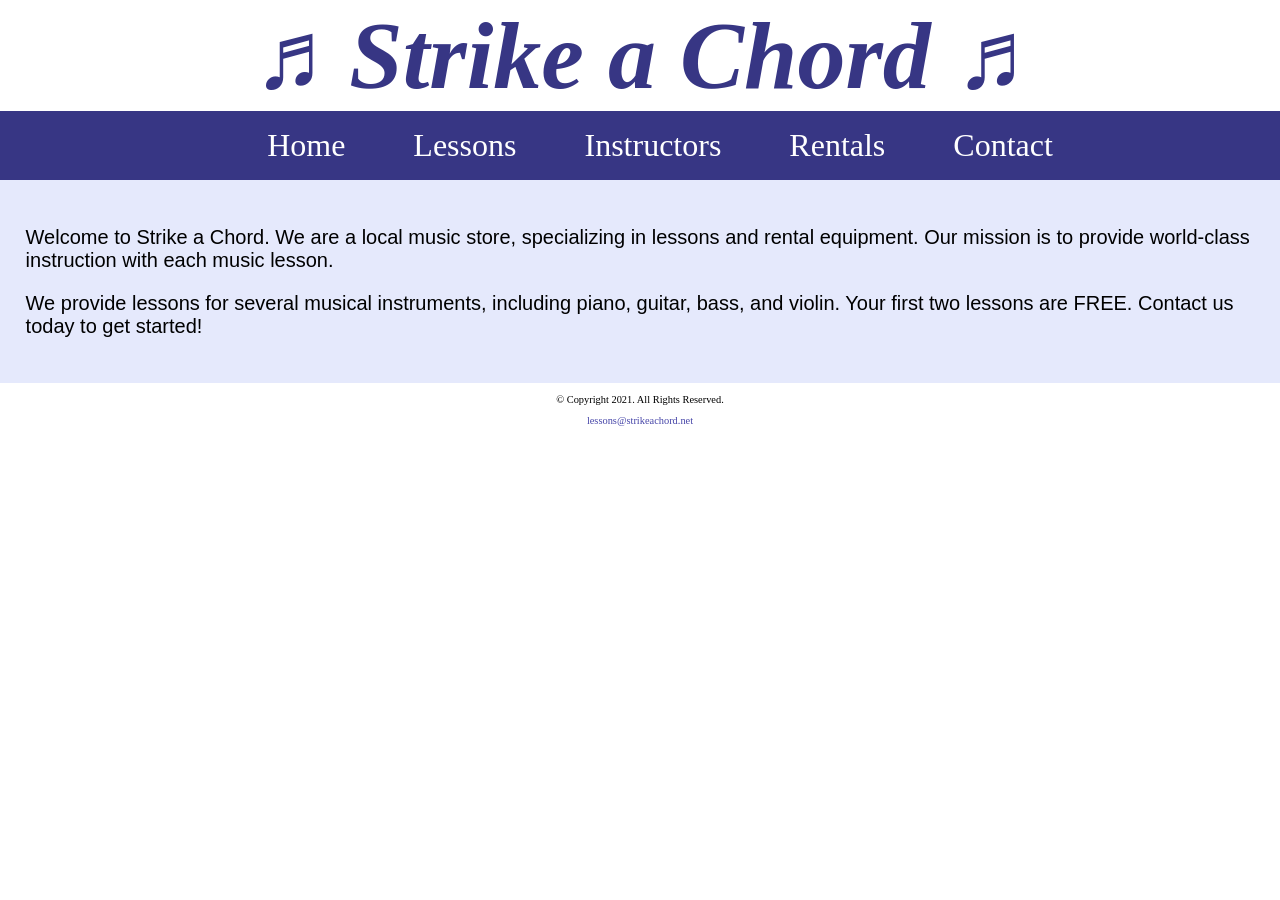
<file: index.html>
<!DOCTYPE html>
<!-- 
    Student Name: Yucheng Zhu
    File Name: index.html
    Date: 9/22/2026
-->
<html lang="en">
  <head>
    <meta charset="UTF-8" />
    <meta name="viewport" content="width=device-width, initial-scale=1.0" />
    <title>Strike a Chord: Home Page</title>
    <link rel="stylesheet" href="css/styles.css">
  </head>
  <body>
    <header><h1>&#9836; Strike a Chord &#9836;</h1></header>
    <nav>
      <ul>
        <li><a href="index.html">Home</a></li>
        <li><a href="lessons.html">Lessons</a></li>
        <li><a href="instructors.html">Instructors</a></li>
        <li><a href="rentals.html">Rentals</a></li>
        <li><a href="contact.html">Contact</a></li>
      </ul>
    </nav>
    <main>
      <div id="intro">
        <p>
          Welcome to Strike a Chord. We are a local music store, specializing in
          lessons and rental equipment. Our mission is to provide world-class
          instruction with each music lesson.
        </p>
        <p>
          We provide lessons for several musical instruments, including piano,
          guitar, bass, and violin. Your first two lessons are FREE. Contact us
          today to get started!
        </p>
      </div>
    </main>
    <footer>
      <p>&copy; Copyright 2021. All Rights Reserved.</p>
      <p>
        <a href="mailto:lessons@strikeachord.net">lessons@strikeachord.net</a>
      </p>
    </footer>
  </body>
</html>
</file>
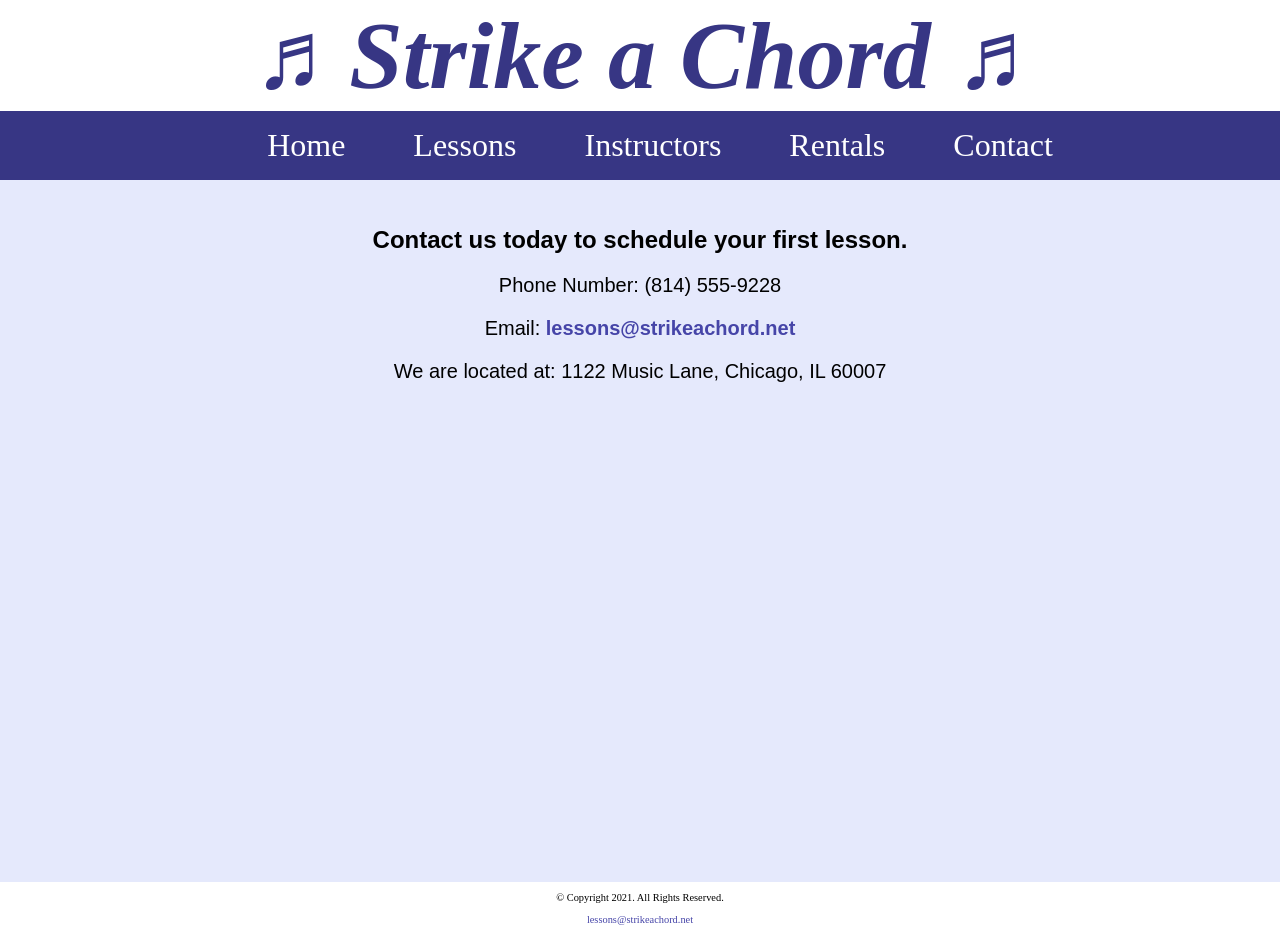
<file: contact.html>
<!DOCTYPE html>
<!-- 
    Student Name: Yucheng Zhu
    File Name: contact.html
    Date: 9/22/2026
-->
<html lang="en">
  <head>
    <meta charset="UTF-8" />
    <meta name="viewport" content="width=device-width, initial-scale=1.0" />
    <title>Strike a Chord: Contact</title>
    <link rel="stylesheet" href="css/styles.css">
  </head>
  <body>
    <header><h1>&#9836; Strike a Chord &#9836;</h1></header>
    <nav>
      <ul>
        <li><a href="index.html">Home</a></li>
        <li><a href="lessons.html">Lessons</a></li>
        <li><a href="instructors.html">Instructors</a></li>
        <li><a href="rentals.html">Rentals</a></li>
        <li><a href="contact.html">Contact</a></li>
    </ul>
    </nav>
    <main>
      <!-- Use the main area to add the main content to the webpage -->
       <div id="contact">
        <h2>Contact us today to schedule your first lesson.</h2>
  <p>Phone Number: (814) 555-9228</p>
  <p>Email: <a href="mailto:lessons@strikeachord.net">lessons@strikeachord.net</a></p>
  <p>We are located at: 1122 Music Lane, Chicago, IL 60007</p>

  <iframe src="https://www.google.com/maps/embed?pb=!1m18!1m12!1m3!1d190255.4387201378!2d-87.87204668266208!3d41.83339250000001!2m3!1f0!2f0!3f0!3m2!1i1024!2i768!4f13.1!3m3!1m2!1s0x880e2c3cd0f4c bed%3A0xa100163700235221!2sChicago%2C%20IL!5e0!3m2!1sen!2sus!4v1700000000000!5m2!1sen!2sus" width="600" height="450" style="border:0;" allowfullscreen="" loading="lazy" referrerpolicy="no-referrer-when-downgrade"></iframe>
       </div>
    </main>
    <footer>
      <p>&copy; Copyright 2021. All Rights Reserved.</p>
      <p>
        <a href="mailto:lessons@strikeachord.net">lessons@strikeachord.net</a>
      </p>
    </footer>
  </body>
</html>
</file>
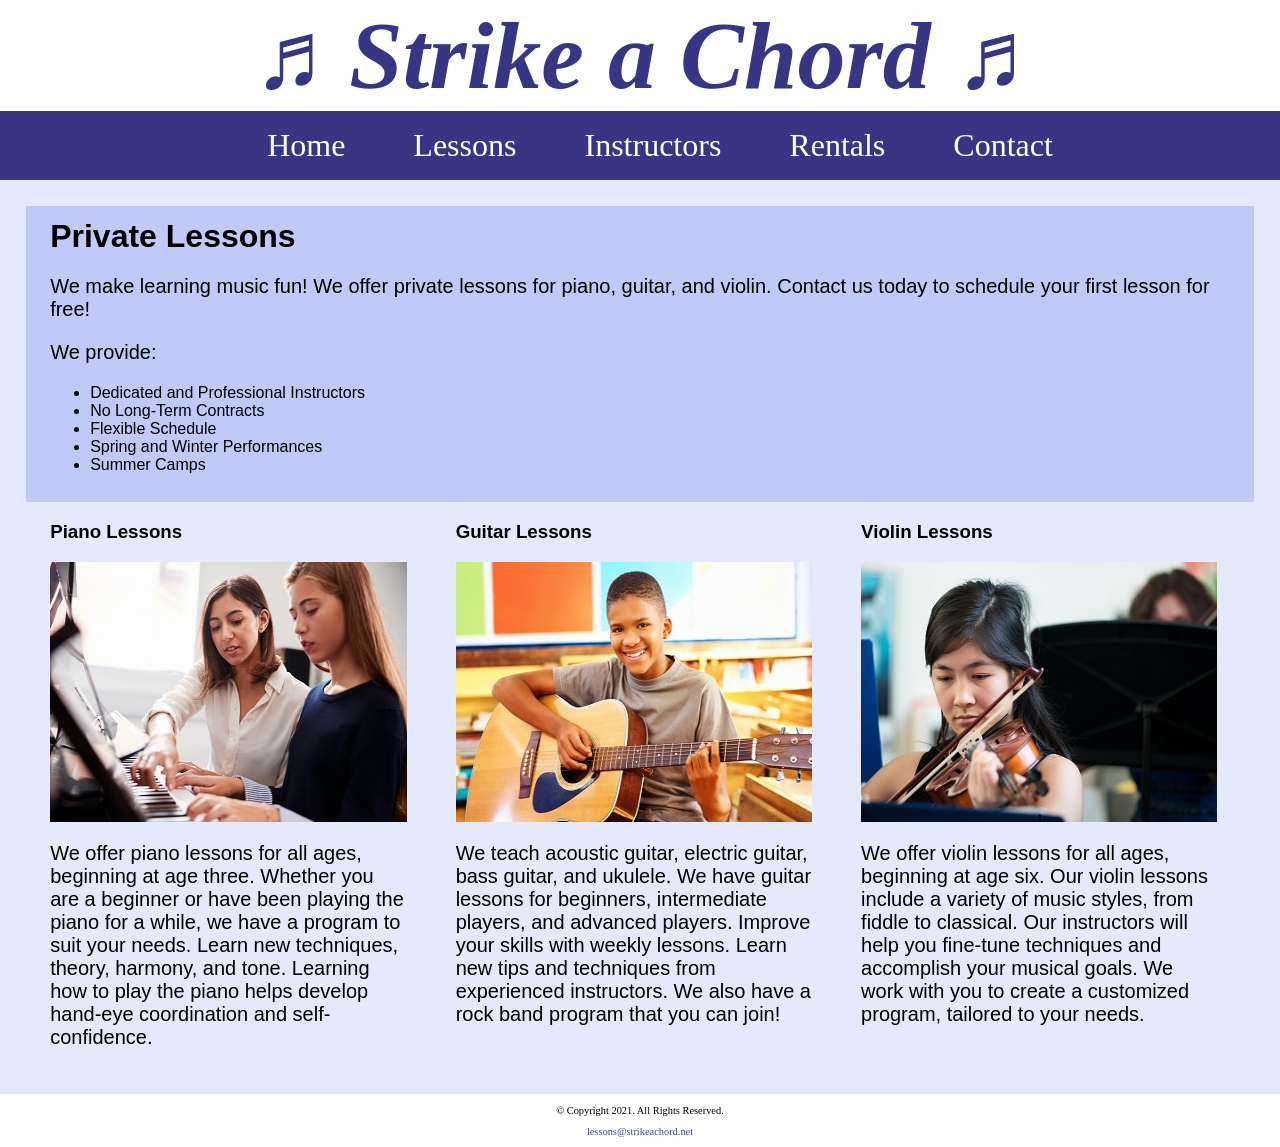
<file: lessons.html>
<!DOCTYPE html>
<!-- 
    Student Name: Yucheng Zhu
    File Name: lessons.html
    Date: 9/22/2026
-->
<html lang="en">
  <head>
    <meta charset="UTF-8" />
    <meta name="viewport" content="width=device-width, initial-scale=1.0" />
    <title>Strike a Chord: Lessons</title>
    <link rel="stylesheet" href="css/styles.css">
  </head>
  <body>
    <header><h1>&#9836; Strike a Chord &#9836;</h1></header>
    <nav>
      <ul>
        <li><a href="index.html">Home</a></li>
        <li><a href="lessons.html">Lessons</a></li>
        <li><a href="instructors.html">Instructors</a></li>
        <li><a href="rentals.html">Rentals</a></li>
        <li><a href="contact.html">Contact</a></li>
      </ul>
    </nav>
    <main>
      <!-- Use the main area to add the main content to the webpage -->
       <div id="info">
        <h1>Private Lessons</h1>
        <p>
          We make learning music fun! We offer private lessons for piano, guitar, and violin. Contact us today to schedule your first lesson for free!
        </p>
        <p>We provide:</p>
  <ul>
    <li>Dedicated and Professional Instructors</li>
    <li>No Long-Term Contracts</li>
    <li>Flexible Schedule</li>
    <li>Spring and Winter Performances</li>
    <li>Summer Camps</li>
  </ul>
       </div>
       <div id="piano">
        <h3>Piano Lessons</h3>
  <img src="images/piano-lesson.jpg" alt="piano teacher and student sitting at a piano" height="260" width="400">
  <p>We offer piano lessons for all ages, beginning at age three. Whether you are a beginner or have been playing the piano for a while, we have a program to suit your needs. Learn new techniques, theory, harmony, and tone. Learning how to play the piano helps develop hand-eye coordination and self-confidence.</p>
       </div>
       <div id="guitar">
  <h3>Guitar Lessons</h3>
  <img src="images/child-guitar.jpg" alt="child with a smile holding a guitar" height="260" width="400">
  <p>We teach acoustic guitar, electric guitar, bass guitar, and ukulele. We have guitar lessons for beginners, intermediate players, and advanced players. Improve your skills with weekly lessons. Learn new tips and techniques from experienced instructors. We also have a rock band program that you can join!</p>
</div>
<div id="violin">
  <h3>Violin Lessons</h3>
  <img src="images/woman-violin.jpg" alt="woman playing the violin" height="260" width="400">
  <p>We offer violin lessons for all ages, beginning at age six. Our violin lessons include a variety of music styles, from fiddle to classical. Our instructors will help you fine-tune techniques and accomplish your musical goals. We work with you to create a customized program, tailored to your needs.</p>
</div>
    </main>
    <footer>
      <p>&copy; Copyright 2021. All Rights Reserved.</p>
      <p>
        <a href="mailto:lessons@strikeachord.net">lessons@strikeachord.net</a>
      </p>
    </footer>
  </body>
</html>
</file>
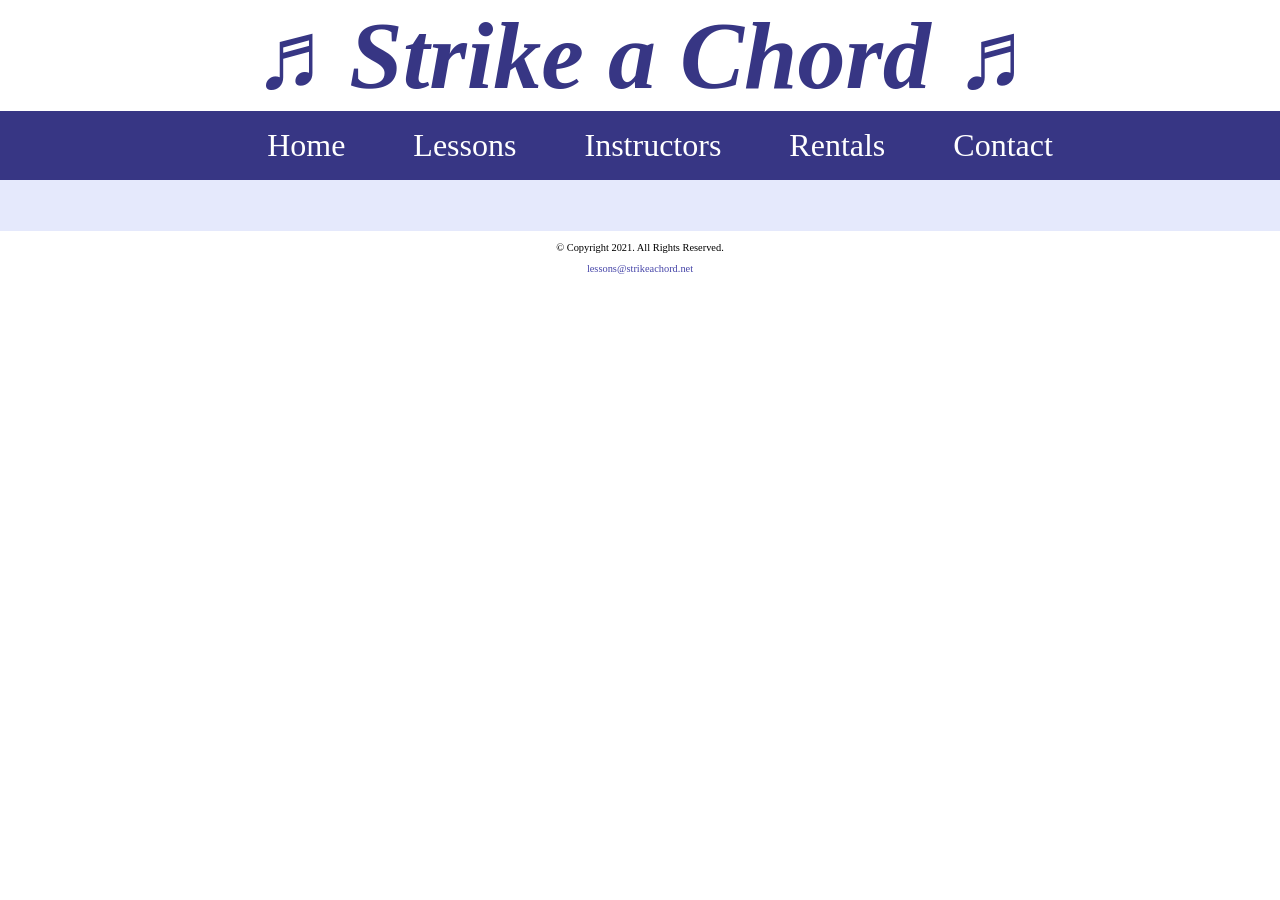
<file: template.html>
<!DOCTYPE html>
<!-- 
    Student Name: Yucheng Zhu
    File Name: template.html
    Date: 9/22/2026
-->
<html lang="en">
  <head>
    <meta charset="UTF-8" />
    <meta name="viewport" content="width=device-width, initial-scale=1.0" />
    <title>Strike a Chord: Template</title>
    <link rel="stylesheet" href="css/styles.css">
  </head>
  <body>
    <header><h1>&#9836; Strike a Chord &#9836;</h1></header>
    <nav>
      <ul>
        <li><a href="index.html">Home</a></li>
        <li><a href="lessons.html">Lessons</a></li>
        <li><a href="instructors.html">Instructors</a></li>
        <li><a href="rentals.html">Rentals</a></li>
        <li><a href="contact.html">Contact</a></li>
      </ul>
    </nav>
    <main>
      <!-- Use the main area to add the main content to the webpage -->
       <div></div>
    </main>
    <footer>
      <p>&copy; Copyright 2021. All Rights Reserved.</p>
      <p>
        <a href="mailto:lessons@strikeachord.net">lessons@strikeachord.net</a>
      </p>
    </footer>
  </body>
</html>
</file>
<file: css/styles.css>
/*
Author: Yucheng Zhu
Date: 9/29/2026
File Name: styles.css
*/

/* CSS Reset */
body, header, nav, main, footer, img, h1 {
    margin: 0;
    padding: 0;
    border: 0;
}

img {
    max-width: 100%;
    display: block;
}

header {
    text-align: center;
    font-size: 3em;
    color: #373684;
}

header h1 {
    font-style: italic;
}

nav {
    background-color: #373684;
}

nav ul {
    list-style-type: none;
    margin: 0;
    text-align: center;
}

nav li {
    display: inline-block;
    font-size: 2em;
}

nav li a {
    display: block;
    color: #fff;
    text-align: center;
    padding: 0.5em 1em;
    text-decoration: none;
}

main {
    padding: 2%;
    background-color: #e5e9fc;
    overflow: auto;
    font-family: Verdana, Arial, sans-serif;
}

main p {
    font-size: 1.25em;
}

.action {
    font-size: 1.75em;
    color: #373684;
    font-weight: bold;
}

#piano, #guitar, #violin {
    width: 29%;
    float: left;
    margin: 0 2%;
}

#info {
    clear: left;
    background-color: #c0caf7;
    padding: 1% 2%;
}

#contact {
    text-align: center;
}

#contact a {
    color: #4645a8;
    text-decoration: none;
    font-weight: bold;
}

.map {
    border: 5px solid #373684;
}

footer {
    text-align: center;
    font-size: 0.65em;
    clear: left;
}

footer a {
    color: #4645a8;
    text-decoration: none;
}
</file>
